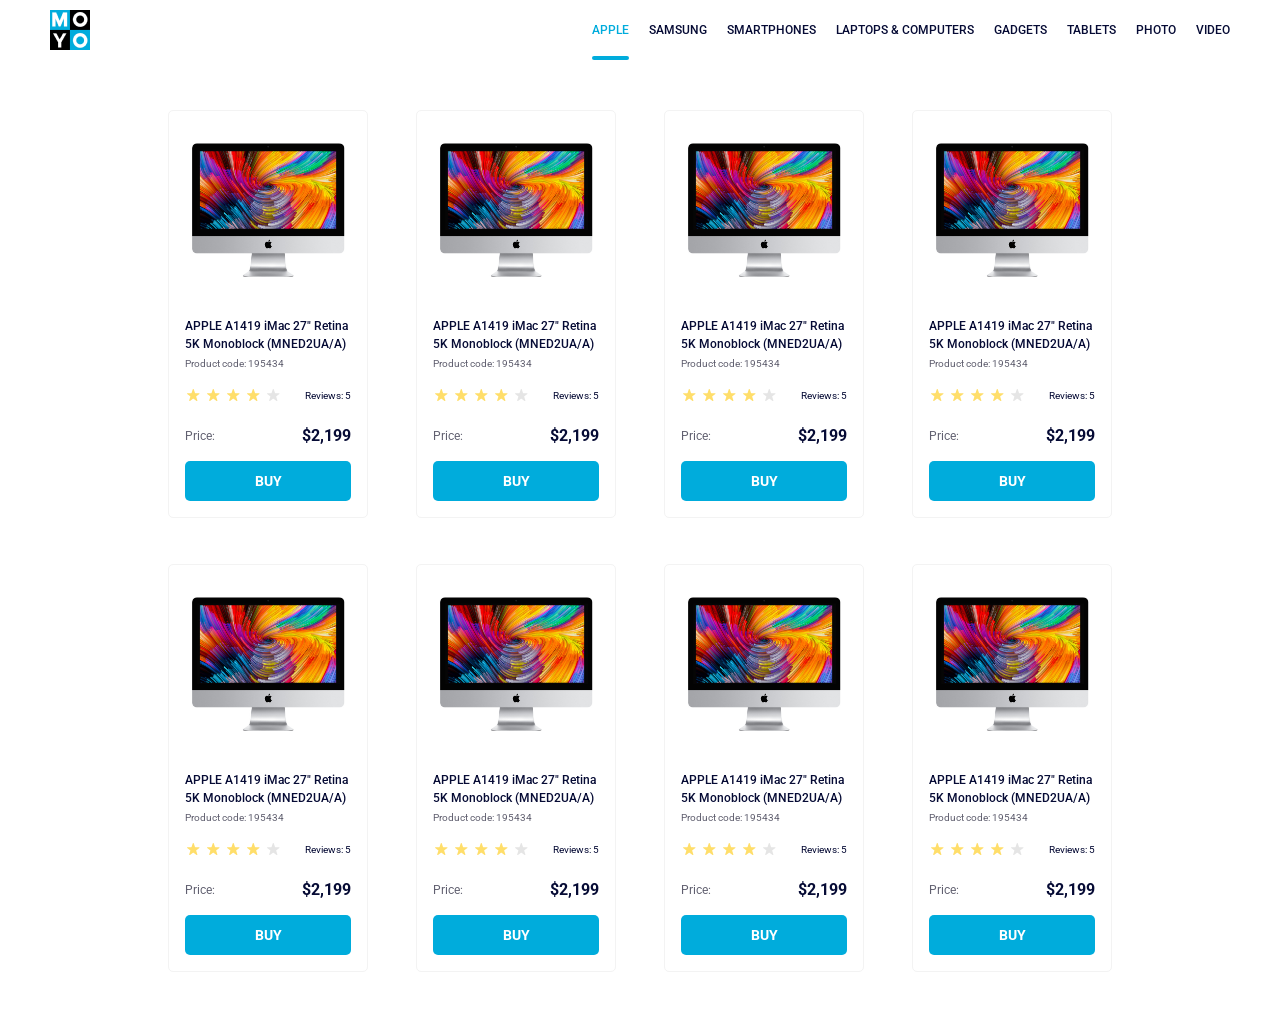
<file: index.html>
<!doctype html><html lang="en"><head><meta charset="utf-8"><meta name="viewport" content="width=device-width, initial-scale=1.0"><title>Catalog</title><link rel="preconnect" href="https://fonts.gstatic.com"><link href="https://fonts.googleapis.com/css2?family=Roboto:wght@400;500;700&display=swap" rel="stylesheet"><link rel="stylesheet" href="index.f359d960.css"></head><body> <header class="header"> <a href="images/logo.png" class="header__link"> <img src="images/logo.png" alt="Moyo logo" class="header__logo"> </a> <nav class="nav"> <ul class="nav__list"> <li class="nav__item"> <a href="#" class="is-active nav__link"> Apple </a> </li> <li class="nav__item"> <a href="#" class="nav__link"> Samsung </a> </li> <li class="nav__item"> <a href="#" class="nav__link"> Smartphones </a> </li> <li class="nav__item"> <a href="#" class="nav__link" data-qa="nav-hover"> Laptops & Computers </a> </li> <li class="nav__item"> <a href="#" class="nav__link"> Gadgets </a> </li> <li class="nav__item"> <a href="#" class="nav__link"> Tablets </a> </li> <li class="nav__item"> <a href="#" class="nav__link"> Photo </a> </li> <li class="nav__item"> <a href="#" class="nav__link"> Video </a> </li> </ul> </nav> </header> <main class="container"> <div class="card container__card" data-qa="card"> <img class="card__header" src="imac.202c52ff.jpeg" alt="A1419 iMac 27"> <div class="card__description"> <div class="card__product-name"> <h2 class="card__title"> APPLE A1419 iMac 27" Retina 5K Monoblock (MNED2UA/A) </h2> </div> <div class="card__rating"> <div class="card__stars stars stars--4"> <div class="stars__star"></div> <div class="stars__star"></div> <div class="stars__star"></div> <div class="stars__star"></div> <div class="stars__star"></div> </div> <div class="card__review">Reviews: 5</div> </div> <div class="card__price"> <p class="card__price-title">Price:</p> <p class="card__count">$2,199</p> </div> </div> <div class="card__footer"> <a data-qa="card-hover" href="#" class="card__link"> buy </a> </div> </div> <div class="card container__card"> <img class="card__header" src="imac.202c52ff.jpeg" alt="A1419 iMac 27"> <div class="card__description"> <div class="card__product-name"> <h2 class="card__title"> APPLE A1419 iMac 27" Retina 5K Monoblock (MNED2UA/A) </h2> </div> <div class="card__rating"> <div class="card__stars stars stars--4"> <div class="stars__star"></div> <div class="stars__star"></div> <div class="stars__star"></div> <div class="stars__star"></div> <div class="stars__star"></div> </div> <div class="card__review">Reviews: 5</div> </div> <div class="card__price"> <p class="card__price-title">Price:</p> <p class="card__count">$2,199</p> </div> </div> <div class="card__footer"> <a data-qa="hover" href="#" class="card__link"> buy </a> </div> </div> <div class="card container__card"> <img class="card__header" src="imac.202c52ff.jpeg" alt="A1419 iMac 27"> <div class="card__description"> <div class="card__product-name"> <h2 class="card__title"> APPLE A1419 iMac 27" Retina 5K Monoblock (MNED2UA/A) </h2> </div> <div class="card__rating"> <div class="card__stars stars stars--4"> <div class="stars__star"></div> <div class="stars__star"></div> <div class="stars__star"></div> <div class="stars__star"></div> <div class="stars__star"></div> </div> <div class="card__review">Reviews: 5</div> </div> <div class="card__price"> <p class="card__price-title">Price:</p> <p class="card__count">$2,199</p> </div> </div> <div class="card__footer"> <a data-qa="hover" href="#" class="card__link"> buy </a> </div> </div> <div class="card container__card"> <img class="card__header" src="imac.202c52ff.jpeg" alt="A1419 iMac 27"> <div class="card__description"> <div class="card__product-name"> <h2 class="card__title"> APPLE A1419 iMac 27" Retina 5K Monoblock (MNED2UA/A) </h2> </div> <div class="card__rating"> <div class="card__stars stars stars--4"> <div class="stars__star"></div> <div class="stars__star"></div> <div class="stars__star"></div> <div class="stars__star"></div> <div class="stars__star"></div> </div> <div class="card__review">Reviews: 5</div> </div> <div class="card__price"> <p class="card__price-title">Price:</p> <p class="card__count">$2,199</p> </div> </div> <div class="card__footer"> <a data-qa="hover" href="#" class="card__link"> buy </a> </div> </div> <div class="card container__card"> <img class="card__header" src="imac.202c52ff.jpeg" alt="A1419 iMac 27"> <div class="card__description"> <div class="card__product-name"> <h2 class="card__title"> APPLE A1419 iMac 27" Retina 5K Monoblock (MNED2UA/A) </h2> </div> <div class="card__rating"> <div class="card__stars stars stars--4"> <div class="stars__star"></div> <div class="stars__star"></div> <div class="stars__star"></div> <div class="stars__star"></div> <div class="stars__star"></div> </div> <div class="card__review">Reviews: 5</div> </div> <div class="card__price"> <p class="card__price-title">Price:</p> <p class="card__count">$2,199</p> </div> </div> <div class="card__footer"> <a data-qa="hover" href="#" class="card__link"> buy </a> </div> </div> <div class="card container__card"> <img class="card__header" src="imac.202c52ff.jpeg" alt="A1419 iMac 27"> <div class="card__description"> <div class="card__product-name"> <h2 class="card__title"> APPLE A1419 iMac 27" Retina 5K Monoblock (MNED2UA/A) </h2> </div> <div class="card__rating"> <div class="card__stars stars stars--4"> <div class="stars__star"></div> <div class="stars__star"></div> <div class="stars__star"></div> <div class="stars__star"></div> <div class="stars__star"></div> </div> <div class="card__review">Reviews: 5</div> </div> <div class="card__price"> <p class="card__price-title">Price:</p> <p class="card__count">$2,199</p> </div> </div> <div class="card__footer"> <a data-qa="hover" href="#" class="card__link"> buy </a> </div> </div> <div class="card container__card"> <img class="card__header" src="imac.202c52ff.jpeg" alt="A1419 iMac 27"> <div class="card__description"> <div class="card__product-name"> <h2 class="card__title"> APPLE A1419 iMac 27" Retina 5K Monoblock (MNED2UA/A) </h2> </div> <div class="card__rating"> <div class="card__stars stars stars--4"> <div class="stars__star"></div> <div class="stars__star"></div> <div class="stars__star"></div> <div class="stars__star"></div> <div class="stars__star"></div> </div> <div class="card__review">Reviews: 5</div> </div> <div class="card__price"> <p class="card__price-title">Price:</p> <p class="card__count">$2,199</p> </div> </div> <div class="card__footer"> <a data-qa="hover" href="#" class="card__link"> buy </a> </div> </div> <div class="card container__card"> <img class="card__header" src="imac.202c52ff.jpeg" alt="A1419 iMac 27"> <div class="card__description"> <div class="card__product-name"> <h2 class="card__title"> APPLE A1419 iMac 27" Retina 5K Monoblock (MNED2UA/A) </h2> </div> <div class="card__rating"> <div class="card__stars stars stars--4"> <div class="stars__star"></div> <div class="stars__star"></div> <div class="stars__star"></div> <div class="stars__star"></div> <div class="stars__star"></div> </div> <div class="card__review">Reviews: 5</div> </div> <div class="card__price"> <p class="card__price-title">Price:</p> <p class="card__count">$2,199</p> </div> </div> <div class="card__footer"> <a data-qa="hover" href="#" class="card__link"> buy </a> </div> </div> </main> </body></html>
</file>
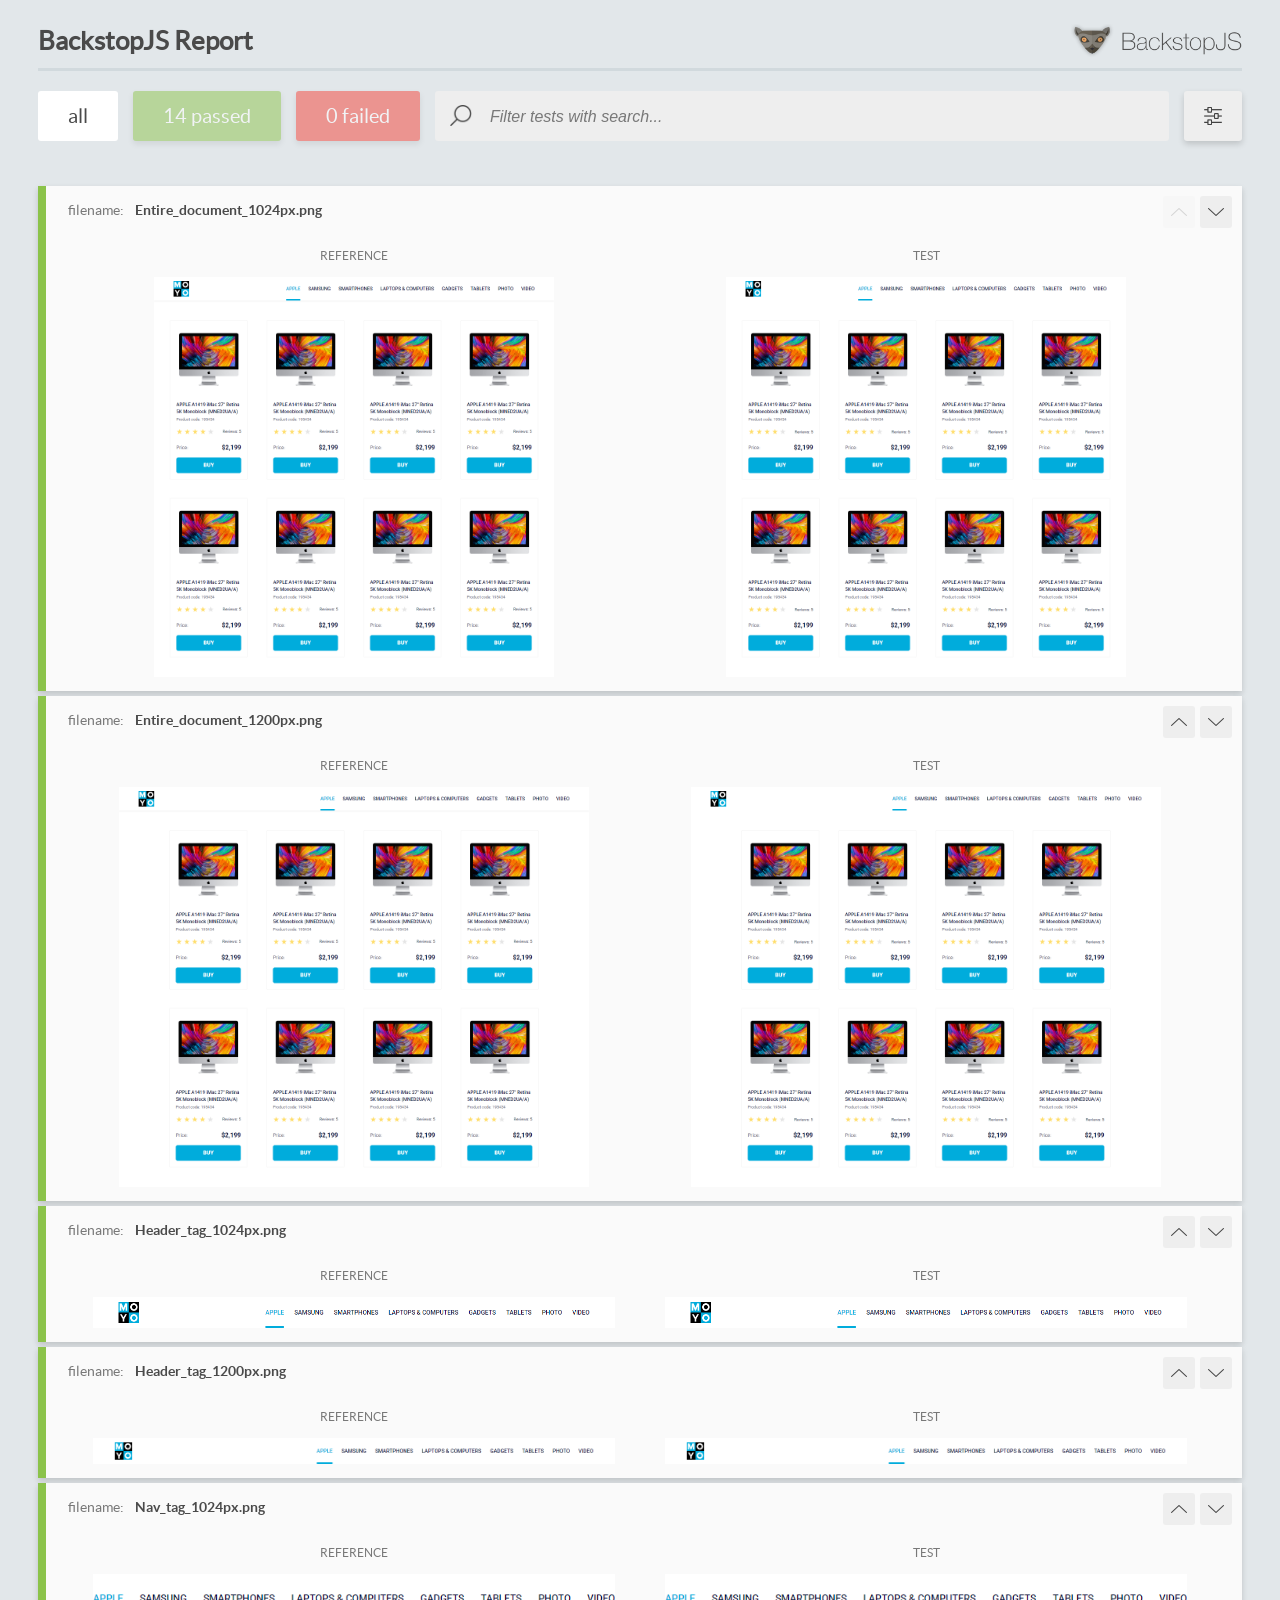
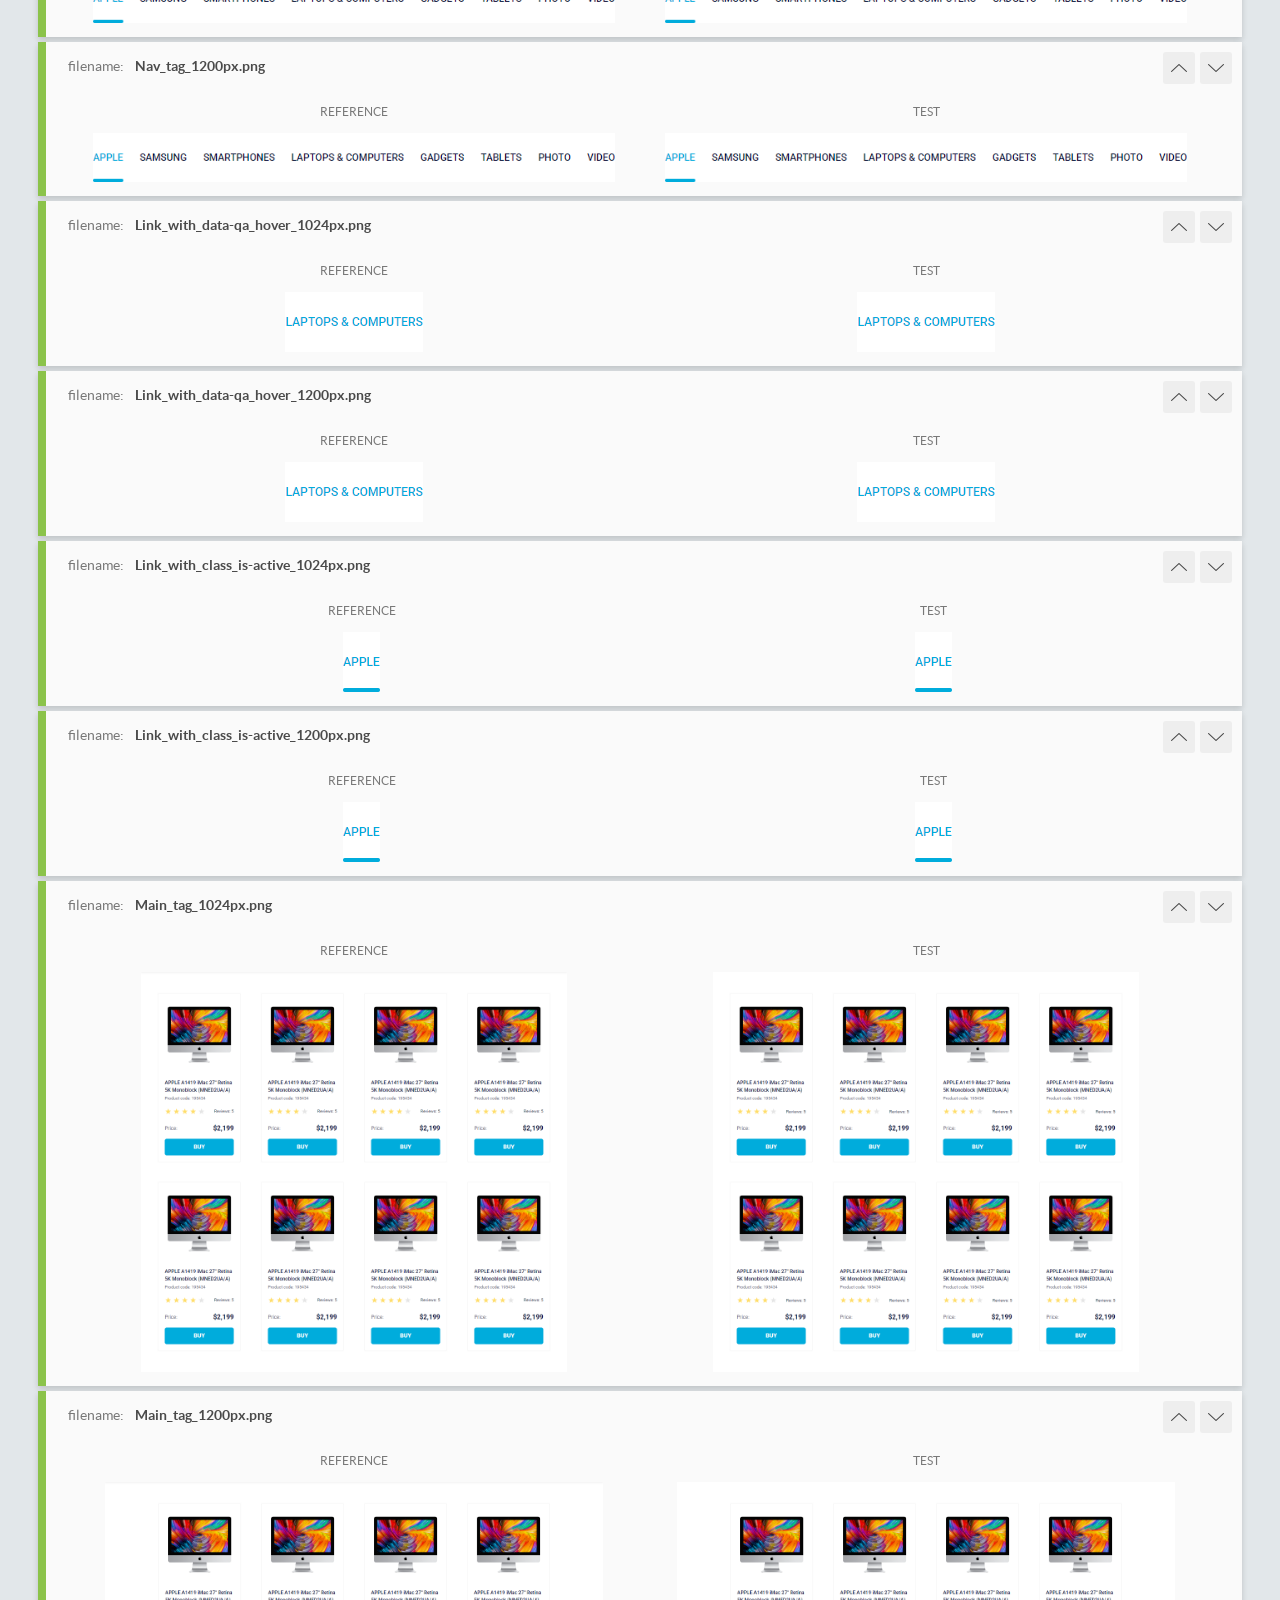
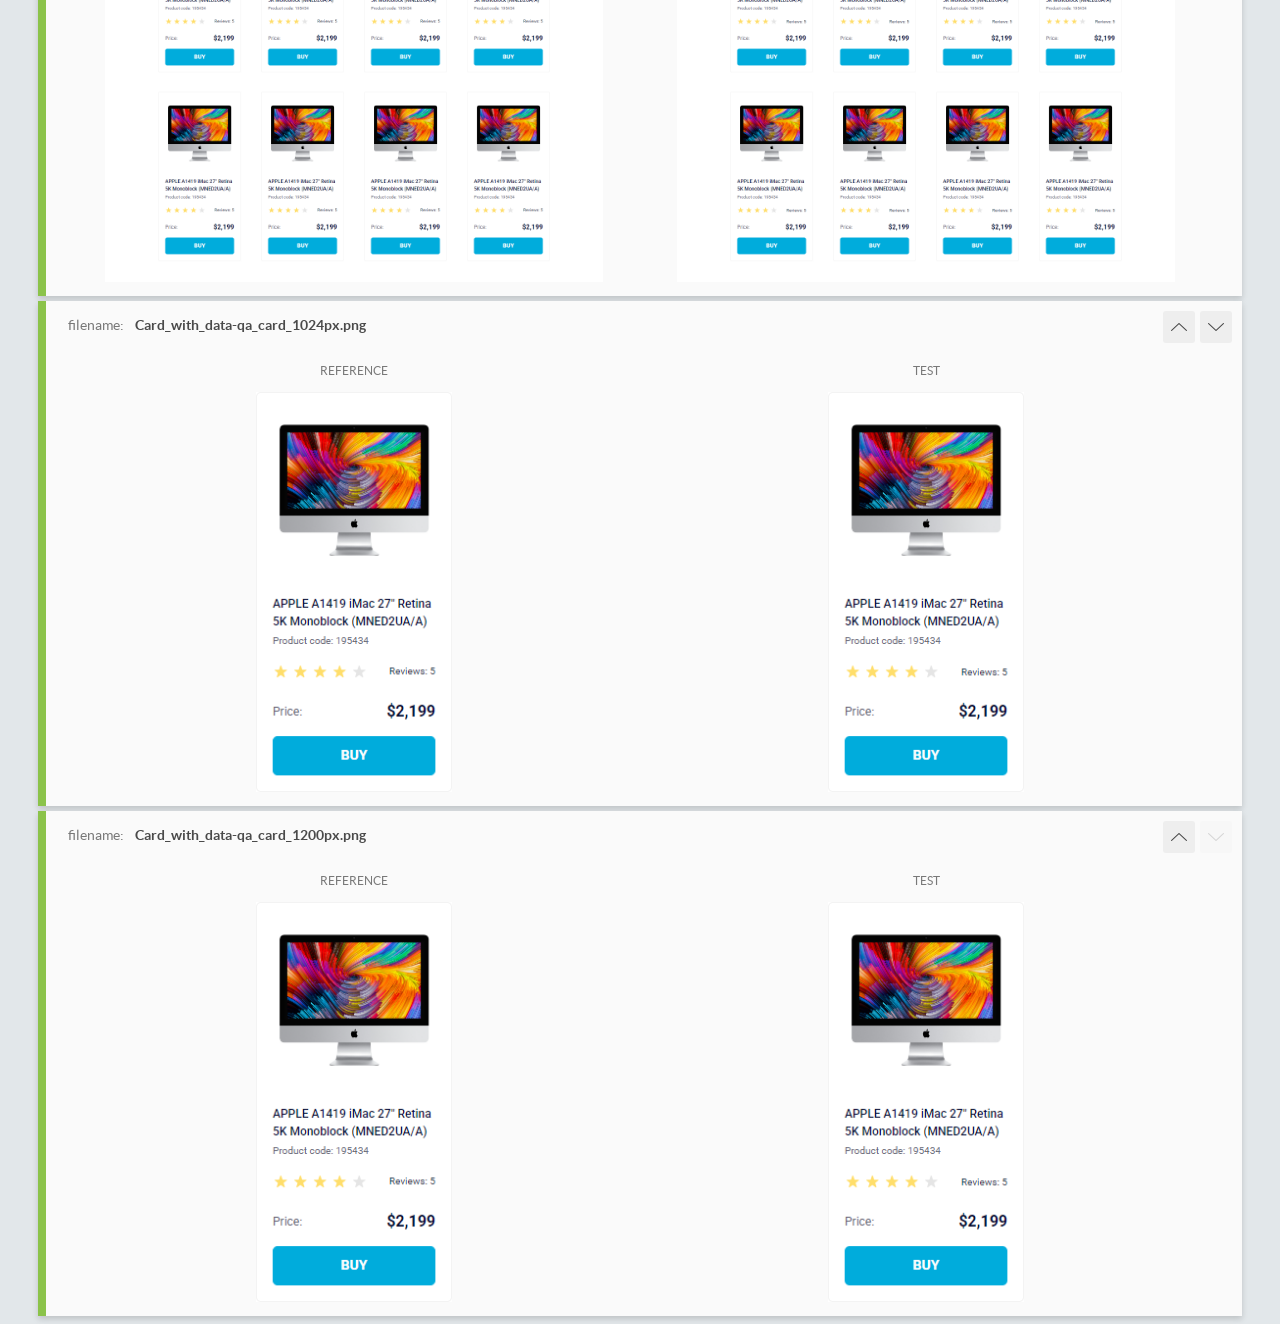
<file: report/html_report/index.html>
<!DOCTYPE html>
<html>
  <head>
    <meta charset="utf-8">
    <!-- Disable Cache -->
    <meta http-equiv="Cache-Control" content="no-cache, no-store, must-revalidate">
    <meta http-equiv="Pragma" content="no-cache">
    <meta http-equiv="Expires" content="0">

    <title>BackstopJS Report</title>

    <style>
      @font-face {
          font-family: 'latoregular';
          src: url('./assets/fonts/lato-regular-webfont.woff2') format('woff2'),
              url('./assets/fonts/lato-regular-webfont.woff') format('woff');
          font-weight: 400;
          font-style: normal;
      }
      @font-face {
          font-family: 'latobold';
          src: url('./assets/fonts/lato-bold-webfont.woff2') format('woff2'),
              url('./assets/fonts/lato-bold-webfont.woff') format('woff');
          font-weight: 700;
          font-style: normal;
      }

      .ReactModal__Body--open {
          overflow: hidden;
      }
      .ReactModal__Body--open .header {
        display: none;
      }

    </style>
  </head>
  <body style="background-color: #E2E7EA">
    <div id="root">

    </div>
    <script>
      function report (report) { // eslint-disable-line no-unused-vars
        window.tests = report;
      }
    </script>
    <script src="config.js"></script>
    <script src="index_bundle.js"></script>
  </body>
</html>
</file>
<file: index.f359d960.css>
.card{box-sizing:border-box;border:1px solid #f3f3f3;border-radius:5px;width:200px;margin:auto;transition:all .3s}.card__header{width:160px;height:134px;margin:32px 19px 0;display:block}.card__description{margin:40px 16px 0}.card__title{letter-spacing:0;color:#060b35;margin:0;font-family:Roboto,sans-serif;font-size:12px;font-weight:500;line-height:18px}.card__title:after{content:"Product code: 195434";color:#616070;margin-top:4px;font-size:10px;font-weight:400;line-height:14px;display:block}.card:hover .card__title{color:#34568b;transition:all .3s}.card__rating{justify-content:space-between;margin-top:16px;display:flex}.card__review{letter-spacing:0;text-align:right;vertical-align:bottom;color:#060b35;align-items:flex-end;margin:0;padding:0;font-size:10px;font-weight:400;line-height:14px;display:flex}.card__price{justify-content:space-between;align-items:center;margin-top:24px;display:flex}.card__price-title{color:#616070;letter-spacing:0;margin:0;font-family:Roboto,sans-serif;font-size:12px;font-weight:400;line-height:18px}.card__count{color:#060b35;letter-spacing:0;margin:0;font-size:16px;font-weight:700;line-height:18px}.card__link{box-sizing:border-box;color:#fff;text-transform:uppercase;background-color:#00acdc;border-radius:5px;justify-content:center;align-items:center;height:40px;margin:16px;padding:0;font-size:14px;font-weight:700;line-height:16px;text-decoration:none;transition:all .3s;display:flex}.card__link:hover{color:#00acdc;background-color:#fff;border:1px solid #00acdc;transition:all .3s}.card:hover{transition:all .3s;transform:scale(1.2)}.stars{display:flex}.stars__star{background-position:50%;background-repeat:no-repeat;width:16px;height:16px}.stars--4 .stars__star:nth-child(-n+4){background-image:url(star-active.edda4c43.svg);margin-right:4px}.stars--4 .stars__star:nth-child(n+5){background-image:url(star.822d561e.svg)}body{font-family:Roboto,system-ui,-apple-system,Segoe UI,sans-serif;font-style:normal;font-weight:500}.header{justify-content:space-between;align-items:center;padding:0 50px;display:flex}.header__link{text-decoration:none}.header__logo{width:40px;height:40px;display:block}.nav__list{margin:0;padding:0;list-style:none;display:flex}.nav__item:not(:last-of-type){margin-right:20px}.nav__link{text-transform:uppercase;color:#060b35;text-align:center;height:60px;font-size:12px;font-weight:500;line-height:60px;text-decoration:none;transition:all .3s;display:inline-block}.nav__link:hover{color:#00acdc;transition:all .3s}.nav__link.is-active{color:#00acdc;position:relative}.nav__link.is-active:after{content:"";background-color:#00acdc;border-radius:8px;width:100%;height:4px;display:block;position:absolute;bottom:0}body{margin:0}.container{--column-count:1;grid-template-columns:repeat(var(--column-count),200px);justify-content:center;gap:46px 48px;padding:50px 40px;display:grid}@media (width>=488px){.container{--column-count:2}}@media (width>=768px){.container{--column-count:3}}@media (width>=1024px){.container{--column-count:4}}
/*# sourceMappingURL=index.f359d960.css.map */
</file>
